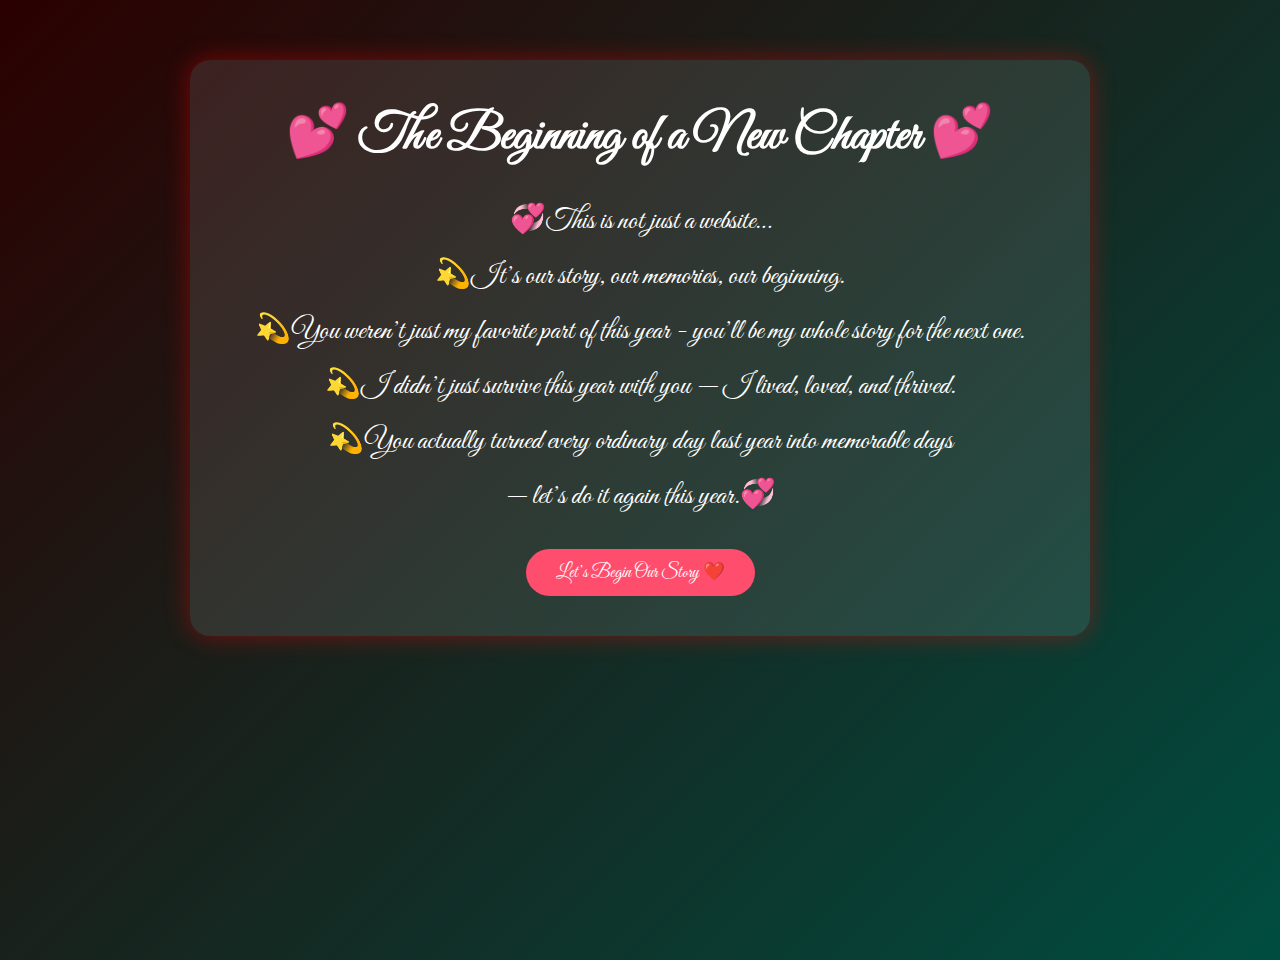
<file: index.html>
<!DOCTYPE html>
<html lang="en">
<head>
  <meta charset="UTF-8">
  <meta name="viewport" content="width=device-width, initial-scale=1.0">
  <title>OurStory Begins 💖</title>
  <link rel="stylesheet" href="css/style.css">
  <link rel="preconnect" href="https://fonts.googleapis.com">
  <link rel="preconnect" href="https://fonts.gstatic.com" crossorigin>
  <link href="https://fonts.googleapis.com/css2?family=Great+Vibes&display=swap" rel="stylesheet">

</head>
<body>

  <div class="container">
    <h1>💕 The Beginning of a New Chapter 💕</h1>
    <p>
      💞This is not just a website…<br>
      💫It’s our story, our memories, our beginning.<br>
      💫You weren’t just my favorite part of this year -  you’ll be my whole story for the next one.<br>
      💫I didn’t just survive this year with you — I lived, loved, and thrived.<br>
      💫You actually turned every ordinary day last year into memorable days<br> 
      — let’s do it again this year.💞<br> 
      
    </p>

    <a href="story.html" class="btn">
      Let’s Begin Our Story ❤️
    </a>
  </div>

</body>
</html>
</file>
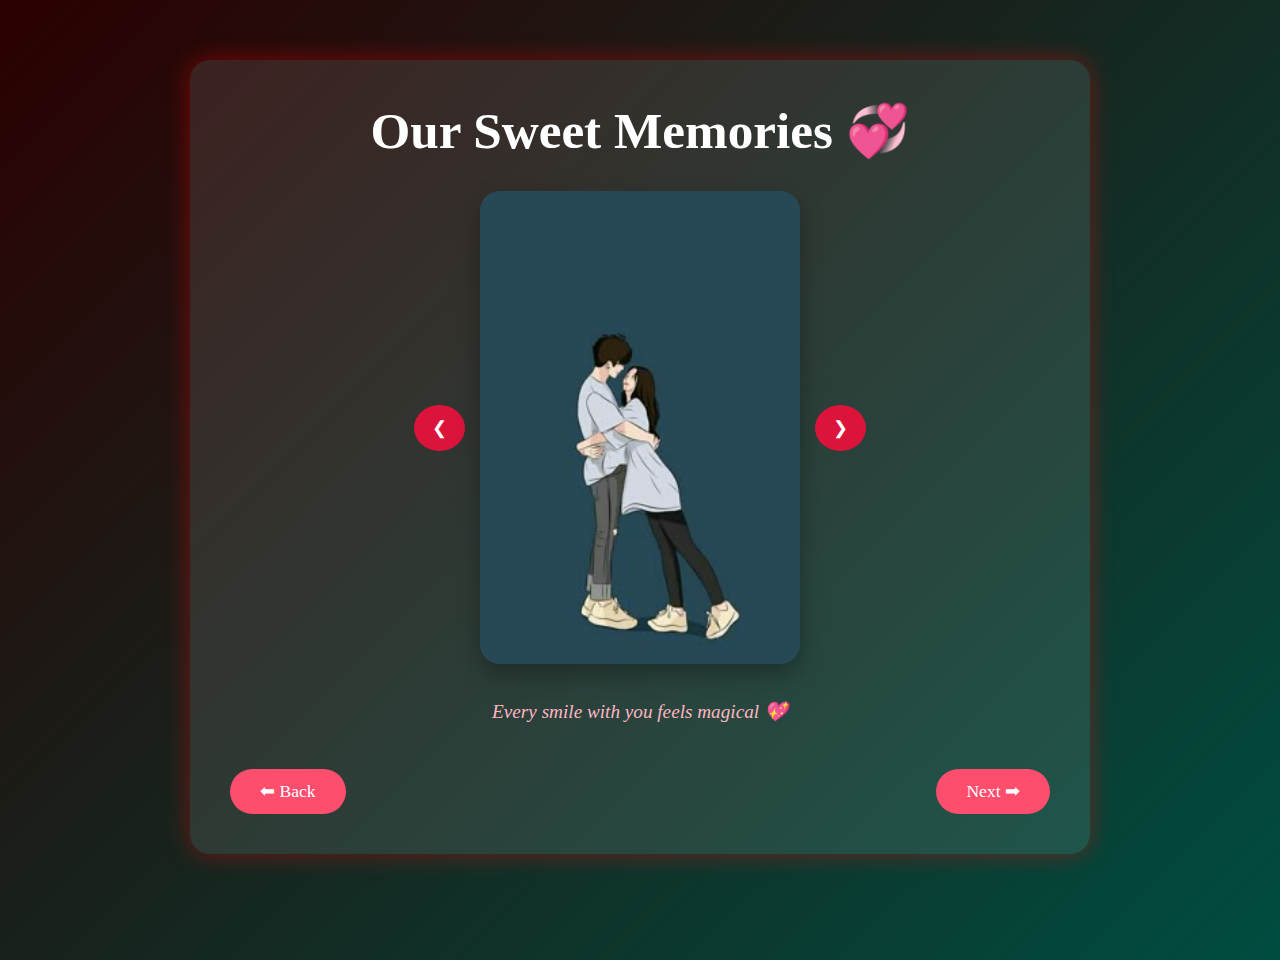
<file: gallery.html>
<!DOCTYPE html>
<html lang="en">
<head>
  <meta charset="UTF-8">
  <meta name="viewport" content="width=device-width, initial-scale=1.0">
  <title>Our Sweet Memories 💖</title>
  <link rel="stylesheet" href="css/style.css">
</head>
<body>

  <div class="container">
    <h1>Our Sweet Memories 💞</h1>

    <div class="slider">
      <button id="prev">❮</button>

      <img id="slider-image" src="assets/image1.jpg" alt="Memory">

      <button id="next">❯</button>
    </div>

    <p id="caption" class="caption">
      Every smile with you feels magical 💖
    </p>

    <div class="nav-buttons">
      <a href="story.html" class="btn">⬅ Back</a>
      <a href="letter.html" class="btn">Next ➡</a>
    </div>
  </div>

  <script src="js/script.js"></script>
</body>
</html>
</file>
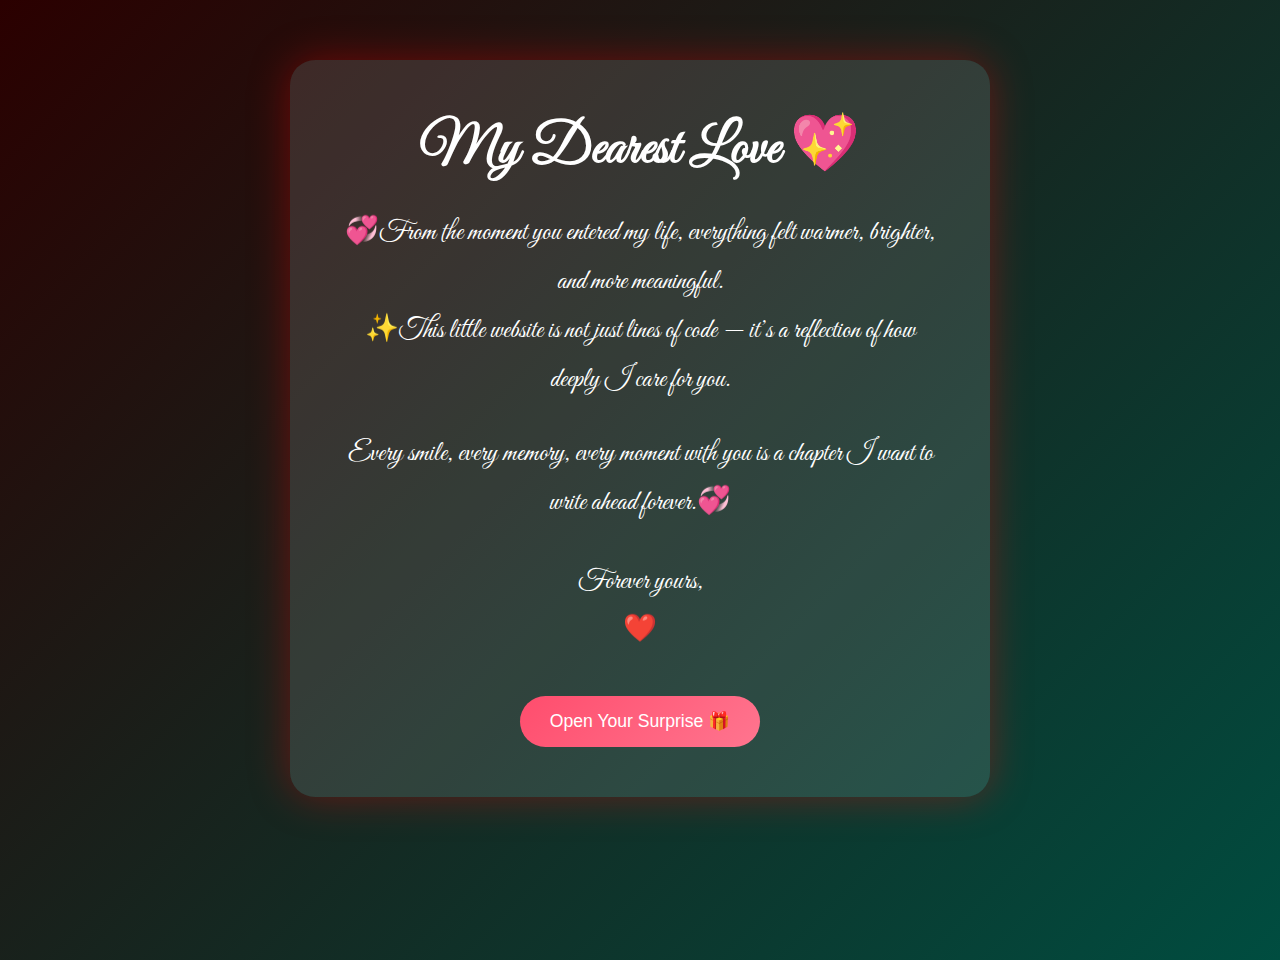
<file: letter.html>
<!DOCTYPE html>
<html lang="en">
<head>
  <meta charset="UTF-8">
  <meta name="viewport" content="width=device-width, initial-scale=1.0">
  <title>My Love Letter 💌</title>

  <!-- Google Font -->
  <link rel="preconnect" href="https://fonts.googleapis.com">
  <link rel="preconnect" href="https://fonts.gstatic.com" crossorigin>
  <link href="https://fonts.googleapis.com/css2?family=Great+Vibes&display=swap" rel="stylesheet">

  <link rel="stylesheet" href="css/style.css">
</head>
<body>

  <div class="container letter">
    <h1>My Dearest Love 💖</h1>

    <p>
      💞From the moment you entered my life, everything felt warmer,
      brighter, and more meaningful.  <br>
      ✨This little website is not just lines of code —
      it’s a reflection of how deeply I care for you.
    </p>

    <p>
      Every smile, every memory, every moment with you  
      is a chapter I want to write ahead forever.💞
    </p>

    <p class="signature">
      Forever yours,<br>
      ❤️
    </p>

    <div class="letter-actions">
      <button onclick="goToSurprise()">Open Your Surprise 🎁</button>
    </div>

    <script>
      function goToSurprise() {
        window.location.href = "surprise.html";
      }
    </script>

  </div>

</body>
</html>
</file>
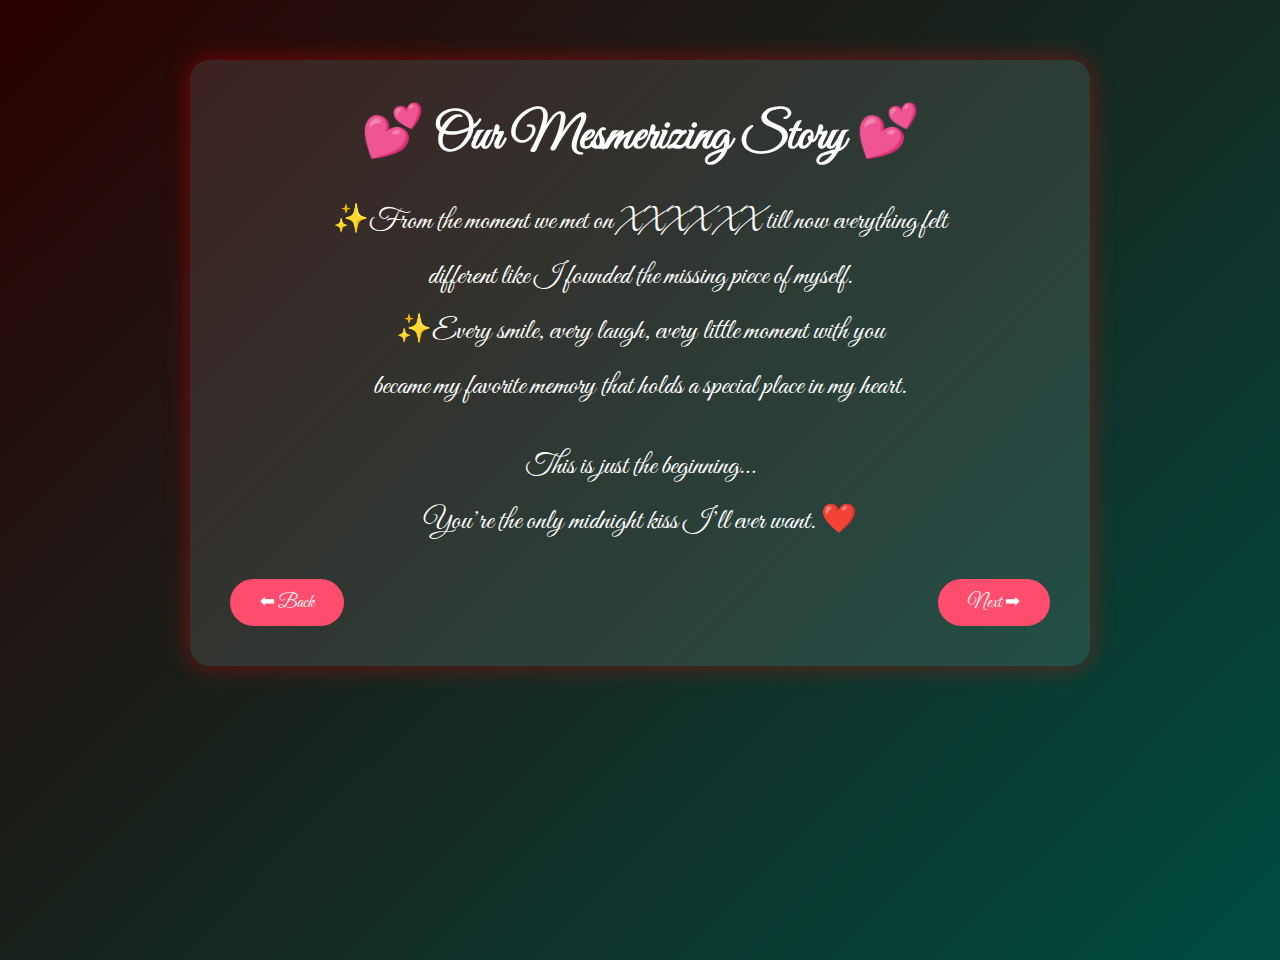
<file: story.html>
<!DOCTYPE html>
<html lang="en">
<head>
  <meta charset="UTF-8">
  <meta name="viewport" content="width=device-width, initial-scale=1.0">
  <title>Our Story 💞</title>
  <link rel="stylesheet" href="css/style.css">
  <link rel="preconnect" href="https://fonts.googleapis.com">
  <link rel="preconnect" href="https://fonts.gstatic.com" crossorigin>
  <link href="https://fonts.googleapis.com/css2?family=Great+Vibes&display=swap" rel="stylesheet">
</head>
<body>

  <div class="container">
    <h1>💕 Our Mesmerizing Story 💕</h1>

    <p>
      ✨From the moment we met on XXXX XX till now everything felt <br>
      different like I founded the missing piece of myself.<br>

      ✨Every smile, every laugh, every little moment with you<br>
      became my favorite memory that holds a special place in my heart.<br>
      
    </p>

    <p>
      This is just the beginning… <br>
      You’re the only midnight kiss I’ll ever want. ❤️
    </p>

    <div class="nav-buttons">
      <a href="index.html" class="btn">⬅ Back</a>
      <a href="gallery.html" class="btn">Next ➡</a>
    </div>
  </div>

</body>
</html>
</file>
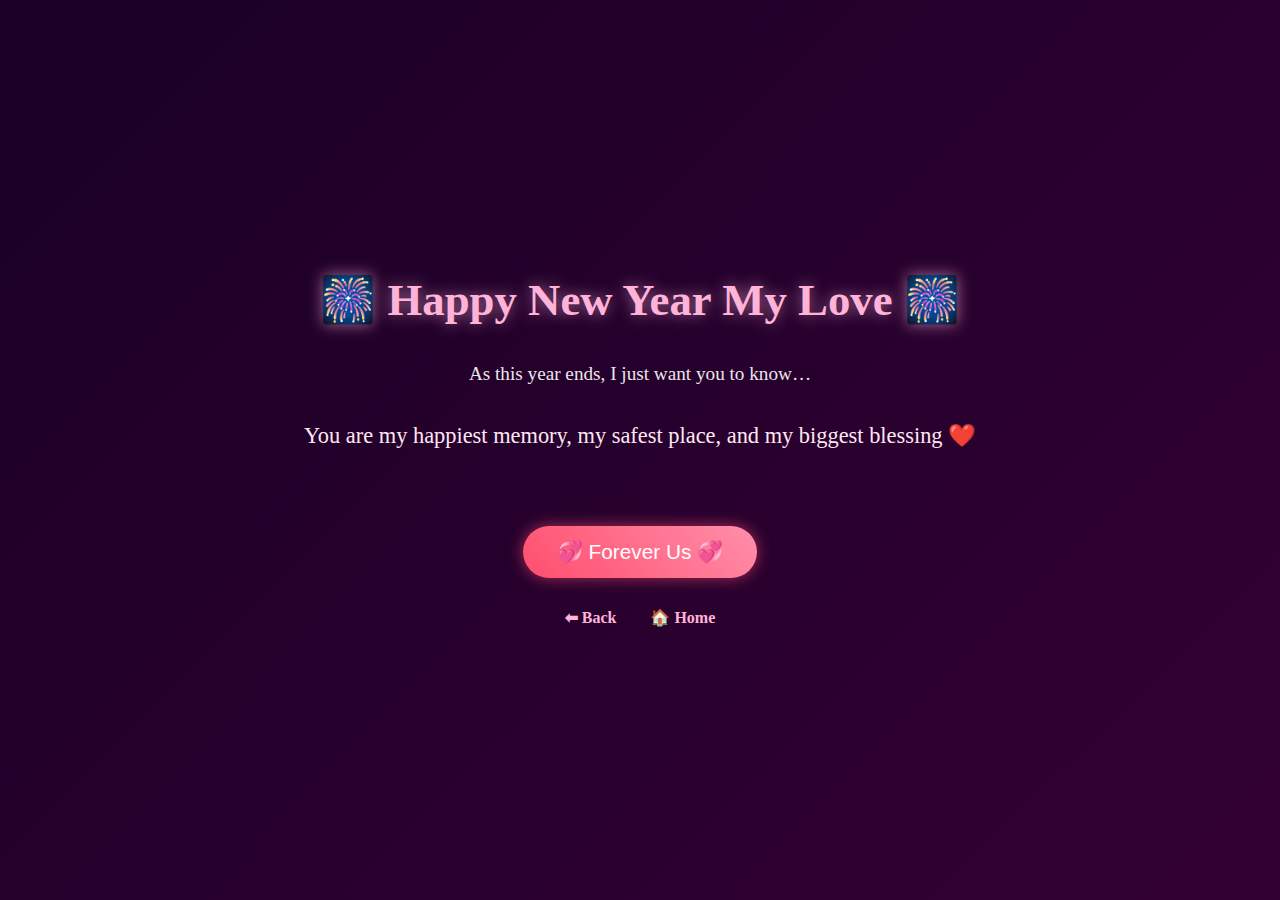
<file: surprise.html>
<!DOCTYPE html>
<html lang="en">
<head>
  <meta charset="UTF-8">
  <title>Final Surprise 🎁</title>
  <link rel="stylesheet" href="css/style.css">
</head>
<body>
  <div class="surprise-container">
    <h1>🎆 Happy New Year My Love 🎆</h1>

    <p class="intro-text">
      As this year ends, I just want you to know…
    </p>

    <p class="main-message">
      You are my happiest memory,  
      my safest place,  
      and my biggest blessing ❤️
    </p>

    <button id="foreverBtn" class="forever-btn">💞 Forever Us 💞</button>

    <div id="foreverMessage" class="forever-message">
      <h2>♾️ Always You, Always Me ♾️</h2>
      <p>
        No matter where life takes us,<br>
        my heart will always choose you🥰<br><br>
        ☺️This is just the beginning <br>
        — This is our Moment 💖
      </p>
    </div>

    <div class="nav-links">
      <a href="letter.html">⬅ Back</a>
      <a href="index.html">🏠 Home</a>
    </div>
  </div>
  <script src="js/script.js"></script>

</body>

</html>
</file>
<file: css/style.css>
* {
  margin: 0;
  padding: 0;
  box-sizing: border-box;
}

body {
  min-height: 100vh;
  background: linear-gradient(135deg, #2b0000, #004d40);
  font-family: 'Great Vibes', cursive;
  color: #fff;
  text-align: center;
}

/* ===== COMMON CONTAINER ===== */
.container {
  max-width: 900px;
  margin: 60px auto;
  padding: 40px;
  background: rgba(255, 255, 255, 0.1);
  border-radius: 20px;
  box-shadow: 0 0 25px rgba(255, 0, 0, 0.4);
}

h1 {
  font-size: 3.2rem;
  margin-bottom: 25px;
}

p {
  font-size: 1.8rem;
  margin-bottom: 25px;
  line-height: 55px;
}

/* ===== BUTTONS ===== */
.btn, button {
  text-decoration: none;
  padding: 12px 30px;
  background-color: #ff4d6d;
  color: white;
  border-radius: 30px;
  border: none;
  cursor: pointer;
  transition: 0.3s;
  font-size: 1.1rem;
  display: inline-block;
}

.btn:hover, button:hover {
  background-color: #ff1f4a;
  transform: scale(1.05);
}

.nav-buttons {
  display: flex;
  justify-content: space-between;
  margin-top: 30px;
}

/* ===== SLIDER ===== */
.slider {
  display: flex;
  align-items: center;
  justify-content: center;
  gap: 20px;
  margin-top: 30px;
}

#slider-image {
  max-width: 380px;
  width: 100%;
  height: auto;
  border-radius: 20px;
  box-shadow: 0 10px 30px rgba(0,0,0,0.4);
  transition: transform 0.3s ease;
}

#slider-image:hover {
  transform: scale(1.05);
}

/* ===== CAPTION ===== */
.caption {
  margin-top: 20px;
  font-size: 1.2rem;
  color: #ffb6c1;
  font-style: italic;
}

/* ===== MOBILE ===== */
@media (max-width: 600px) {
  h1 { font-size: 2.2rem; }
  p { font-size: 1.2rem; }
  #slider-image { max-width: 260px; }
}

/* ===== GALLERY ===== */

.slider {
  display: flex;
  align-items: center;
  justify-content: center;
  gap: 15px;
  margin-top: 30px;
}

#slider-image {
  max-width: 320px;
  width: 100%;
  height: auto;
  border-radius: 20px;
  box-shadow: 0 10px 25px rgba(0,0,0,0.3);
  transition: transform 0.3s ease;
}

#slider-image:hover {
  transform: scale(1.05);
}

.slider button {
  background: crimson;
  color: white;
  border: none;
  padding: 12px 18px;
  font-size: 18px;
  border-radius: 50%;
  cursor: pointer;
}

.slider button:hover {
  background: darkred;
}

.caption {
  margin-top: 20px;
  font-size: 1.2rem;
  color: #ffb6c1;
  font-style: italic;
}

/* ===== Gallery Fade Animation ===== */

.fade-out {
  opacity: 0;
}

.fade-in {
  opacity: 1;
}

#slider-image,
.caption {
  transition: opacity 0.6s ease-in-out;
}

.love-message {
  margin-top: 100px;
  text-align: center;
  padding: 20px;
}

.surprise-box {
  text-align: center;
  margin-top: 120px;
  padding: 30px;
  animation: fadeIn 1.2s ease;
}

.surprise-box h1 {
  font-size: 2.8rem;
  margin-bottom: 20px;
}

.surprise-box p {
  font-size: 1.5rem;
  margin-bottom: 30px;
}

.surprise-box button {
  font-size: 1.1rem;
}

.fireworks {
  position: fixed;
  bottom: 20px;
  width: 100%;
  text-align: center;
  font-size: 2rem;
  animation: sparkle 2s infinite alternate;
}

@keyframes sparkle {
  from { opacity: 0.4; }
  to { opacity: 1; }
}

/* ===== LOVE LETTER PAGE ===== */

.letter-box {
  max-width: 700px;
  padding: 40px;
  background: rgba(255, 255, 255, 0.12);
  border-radius: 20px;
  line-height: 1.8;
  animation: fadeIn 1s ease;
}

.letter-box h1 {
  font-size: 2.5rem;
  margin-bottom: 20px;
}

.letter-box p {
  font-size: 1.4rem;
  margin-bottom: 20px;
}

.letter-end {
  margin-top: 40px;
}

.final-line {
  font-size: 1.6rem;
  margin-bottom: 20px;
}

/* ===== Love Letter Page ===== */

.letter {
  max-width: 700px;
  padding: 50px;
  background: rgba(255, 255, 255, 0.12);
  border-radius: 25px;
  box-shadow: 0 0 40px rgba(255, 0, 0, 0.35);
  animation: fadeIn 1s ease;
}

.letter h1 {
  font-size: 3.5rem;
  margin-bottom: 25px;
}

.letter p {
  font-size: 1.7rem;
  line-height: 1.8;
  margin-bottom: 25px;
}

.signature {
  font-size: 2rem;
  margin-top: 30px;
}

.love-btn {
  display: inline-block;
  margin-top: 30px;
  padding: 14px 35px;
  font-size: 1.4rem;
  border-radius: 40px;
  background: linear-gradient(135deg, #ff4d6d, #ff1f4a);
  color: white;
  text-decoration: none;
  transition: 0.3s;
}

.love-btn:hover {
  transform: scale(1.08);
  box-shadow: 0 10px 30px rgba(255, 77, 109, 0.6);
}

.letter-actions {
  text-align: center;
  margin-top: 40px;
}

.letter-actions button {
  background: linear-gradient(135deg, #ff4d6d, #ff758f);
  color: white;
  border: none;
  padding: 15px 30px;
  font-size: 1.1rem;
  border-radius: 30px;
  cursor: pointer;
  transition: transform 0.3s, box-shadow 0.3s;
}

.letter-actions button:hover {
  transform: scale(1.05);
  box-shadow: 0 10px 25px rgba(255, 77, 109, 0.5);
}

.love-line {
  margin-top: 30px;
  font-size: 1.3rem;
  color: #ff4d6d;
  font-weight: bold;
}

/* ===== Surprise Page Styling ===== */

.surprise-container {
  min-height: 100vh;
  background: linear-gradient(135deg, #1a0026, #330033);
  color: #fff;
  display: flex;
  flex-direction: column;
  align-items: center;
  justify-content: center;
  text-align: center;
  padding: 40px 20px;
}

.surprise-container h1 {
  font-size: 2.8rem;
  margin-bottom: 20px;
  color: #ffb3d9;
  text-shadow: 0 0 15px rgba(255, 179, 217, 0.6);
}

.intro-text {
  font-size: 1.2rem;
  margin-bottom: 15px;
  opacity: 0.9;
}

.main-message {
  font-size: 1.4rem;
  line-height: 1.8;
  margin-bottom: 40px;
  color: #ffe6f2;
}

.surprise-btn {
  background: linear-gradient(135deg, #ff4d6d, #ff85a1);
  border: none;
  padding: 15px 40px;
  font-size: 1.2rem;
  border-radius: 40px;
  color: white;
  cursor: pointer;
  transition: all 0.3s ease;
  box-shadow: 0 10px 30px rgba(255, 77, 109, 0.5);
}

.surprise-btn:hover {
  transform: scale(1.08);
  box-shadow: 0 15px 40px rgba(255, 77, 109, 0.8);
}

.nav-links {
  margin-top: 30px;
}

.nav-links a {
  margin: 0 15px;
  text-decoration: none;
  color: #ffb3d9;
  font-weight: bold;
}

.nav-links a:hover {
  text-decoration: underline;
}

.forever-btn {
  margin-top: 30px;
  padding: 14px 34px;
  font-size: 1.3rem;
  border-radius: 30px;
  border: none;
  background: linear-gradient(45deg, #ff4d6d, #ff8fab);
  color: white;
  cursor: pointer;
  transition: 0.3s;
  box-shadow: 0 0 15px rgba(255,77,109,0.6);
}

.forever-btn:hover {
  transform: scale(1.08);
  box-shadow: 0 0 25px rgba(255,77,109,0.9);
}

.forever-message {
  display: none;
  margin-top: 40px;
  animation: fadeInUp 1s ease forwards;
}

.forever-message h2 {
  font-size: 2.5rem;
  margin-bottom: 15px;
}

.forever-message p {
  font-size: 1.4rem;
  line-height: 1.8;
}

@keyframes fadeInUp {
  from {
    opacity: 0;
    transform: translateY(20px);
  }
  to {
    opacity: 1;
    transform: translateY(0);
  }
}
</file>
